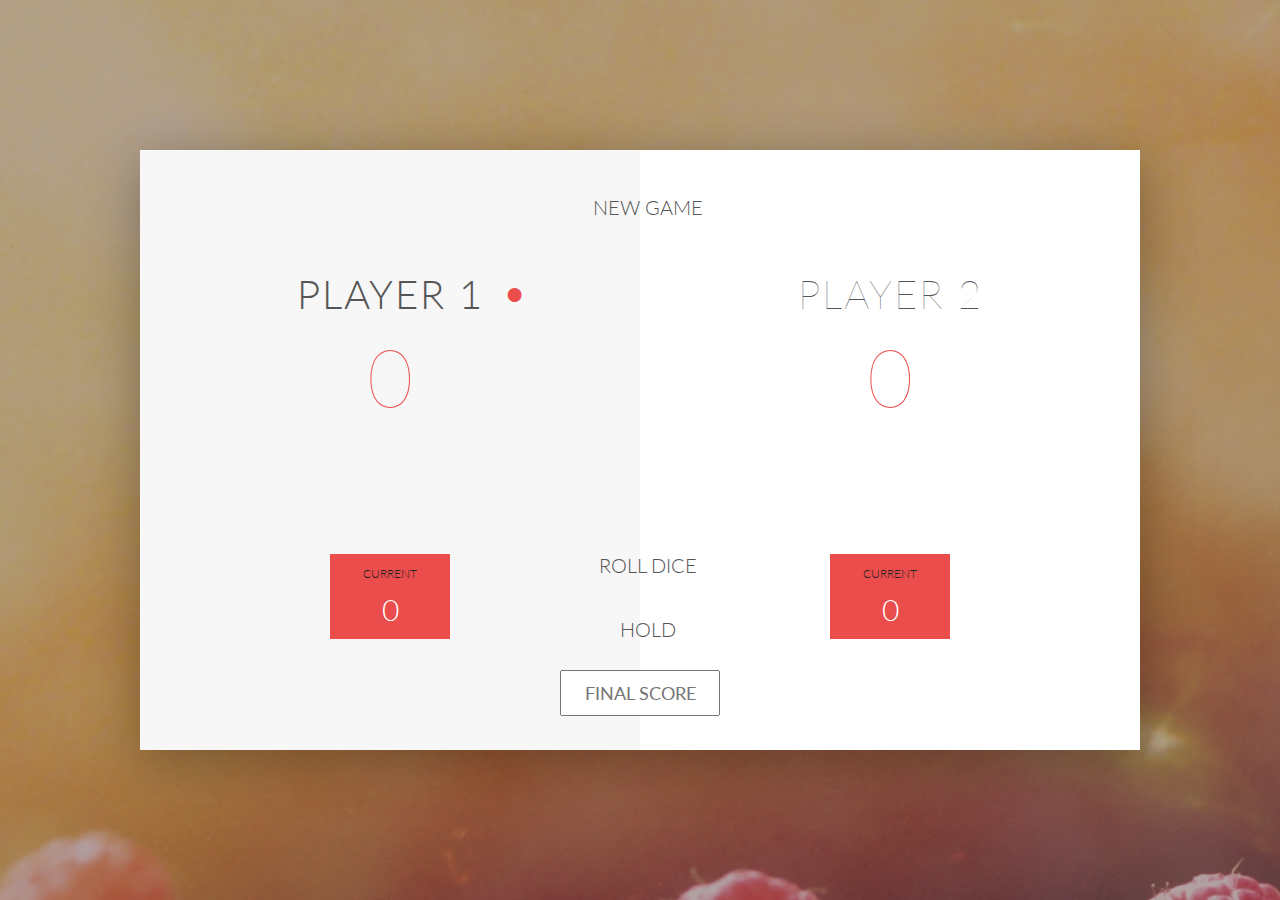
<file: game/index.html>
<!DOCTYPE html>
<html lang="en">
<head>
  <meta charset="UTF-8">
  <link href="https://fonts.googleapis.com/css?family=Lato:100,300,600" rel="stylesheet" type="text/css">
  <link href="http://code.ionicframework.com/ionicons/2.0.1/css/ionicons.min.css" rel="stylesheet" type="text/css">
  <link type="text/css" rel="stylesheet" href="style.css">

  <title>Pig Game</title>
</head>

<body>
  <div class="wrapper clearfix">
    <div class="player-0-panel active">
      <div class="player-name" id="name-0">Player 1</div>
      <div class="player-score" id="score-0">43</div>
      <div class="player-current-box">
        <div class="player-current-label">Current</div>
        <div class="player-current-score" id="current-0">11</div>
      </div>
    </div>

    <div class="player-1-panel">
      <div class="player-name" id="name-1">Player 2</div>
      <div class="player-score" id="score-1">72</div>
      <div class="player-current-box">
        <div class="player-current-label">Current</div>
        <div class="player-current-score" id="current-1">0</div>
      </div>
    </div>

    <button class="btn-new"><i class="ion-ios-plus-outline"></i>New game</button>
    <button class="btn-roll"><i class="ion-ios-loop"></i>Roll dice</button>
    <button class="btn-hold"><i class="ion-ios-download-outline"></i>Hold</button>

    <input type="text" placeholder="Final score" class="final-score">

    <img src="dice-5.png" alt="Dice" class="dice-0">
    <img src="dice-5.png" alt="Dice" class="dice-1">
  </div>

  <!--<script src="app.js"></script>-->
  <!--<script src="app1.js"></script>-->
  <!--<script src="app2.js"></script>-->
  <script src="app3.js"></script>
</body>
</html>
</file>
<file: game/style.css>
/**********************************************
*** GENERAL
**********************************************/

.final-score {
    position: absolute;
    left: 50%;
    transform: translateX(-50%);
    top: 520px;
    color: #555;
    font-size: 18px;
    font-family: 'Lato';
    text-align: center;
    padding: 10px;
    width: 160px;
    text-transform: uppercase;
}

.final-score:focus {
    outline: none;
}

* {
    margin: 0;
    padding: 0;
    box-sizing: border-box;

}

.clearfix::after {
    content: "";
    display: table;
    clear: both;
}

body {
    background-image: linear-gradient(rgba(62, 20, 20, 0.4), rgba(62, 20, 20, 0.4)), url(back.jpg);
    background-size: cover;
    background-position: center;
    font-family: Lato;
    font-weight: 300;
    position: relative;
    height: 100vh;
    color: #555;
}

.wrapper {
    width: 1000px;
    position: absolute;
    top: 50%;
    left: 50%;
    transform: translate(-50%, -50%);
    background-color: #fff;
    box-shadow: 0 10px 50px rgba(0, 0, 0, 0.3);
    overflow: hidden;
}

.player-0-panel,
.player-1-panel {
    width: 50%;
    float: left;
    height: 600px;
    padding: 100px;
}


/**********************************************
*** PLAYERS
**********************************************/

.player-name {
    font-size: 40px;
    text-align: center;
    text-transform: uppercase;
    letter-spacing: 2px;
    font-weight: 100;
    margin-top: 20px;
    margin-bottom: 10px;
    position: relative;
}

.player-score {
    text-align: center;
    font-size: 80px;
    font-weight: 100;
    color: #EB4D4D;
    margin-bottom: 130px;
}

.active {
    background-color: #f7f7f7;
}

.active .player-name {
    font-weight: 300;
}

.active .player-name::after {
    content: "\2022";
    font-size: 47px;
    position: absolute;
    color: #EB4D4D;
    top: -7px;
    right: 10px;

}

.player-current-box {
    background-color: #EB4D4D;
    color: #fff;
    width: 40%;
    margin: 0 auto;
    padding: 12px;
    text-align: center;
}

.player-current-label {
    text-transform: uppercase;
    margin-bottom: 10px;
    font-size: 12px;
    color: #222;
}

.player-current-score {
    font-size: 30px;
}

button {
    position: absolute;
    width: 200px;
    left: 50%;
    transform: translateX(-50%);
    color: #555;
    background: none;
    border: none;
    font-family: Lato;
    font-size: 20px;
    text-transform: uppercase;
    cursor: pointer;
    font-weight: 300;
    transition: background-color 0.3s, color 0.3s;
}

button:hover {
    font-weight: 600;
}

button:hover i {
    margin-right: 20px;
}

button:focus {
    outline: none;
}

i {
    color: #EB4D4D;
    display: inline-block;
    margin-right: 15px;
    font-size: 32px;
    line-height: 1;
    vertical-align: text-top;
    margin-top: -4px;
    transition: margin 0.3s;
}

.btn-new {
    top: 45px;
}

.btn-roll {
    top: 403px;
}

.btn-hold {
    top: 467px;
}

.dice-0, .dice-1 {
    position: absolute;
    left: 50%;
    transform: translateX(-50%);
    height: 100px;
    box-shadow: 0 10px 60px rgba(0, 0, 0, 0.10);
}

.dice-0 {
    top: 100px;
}

.dice-1 {
    top: 250px;
}

.winner {
    background-color: #f7f7f7;
}

.winner .player-name {
    font-weight: 300;
    color: #EB4D4D;
}
</file>
